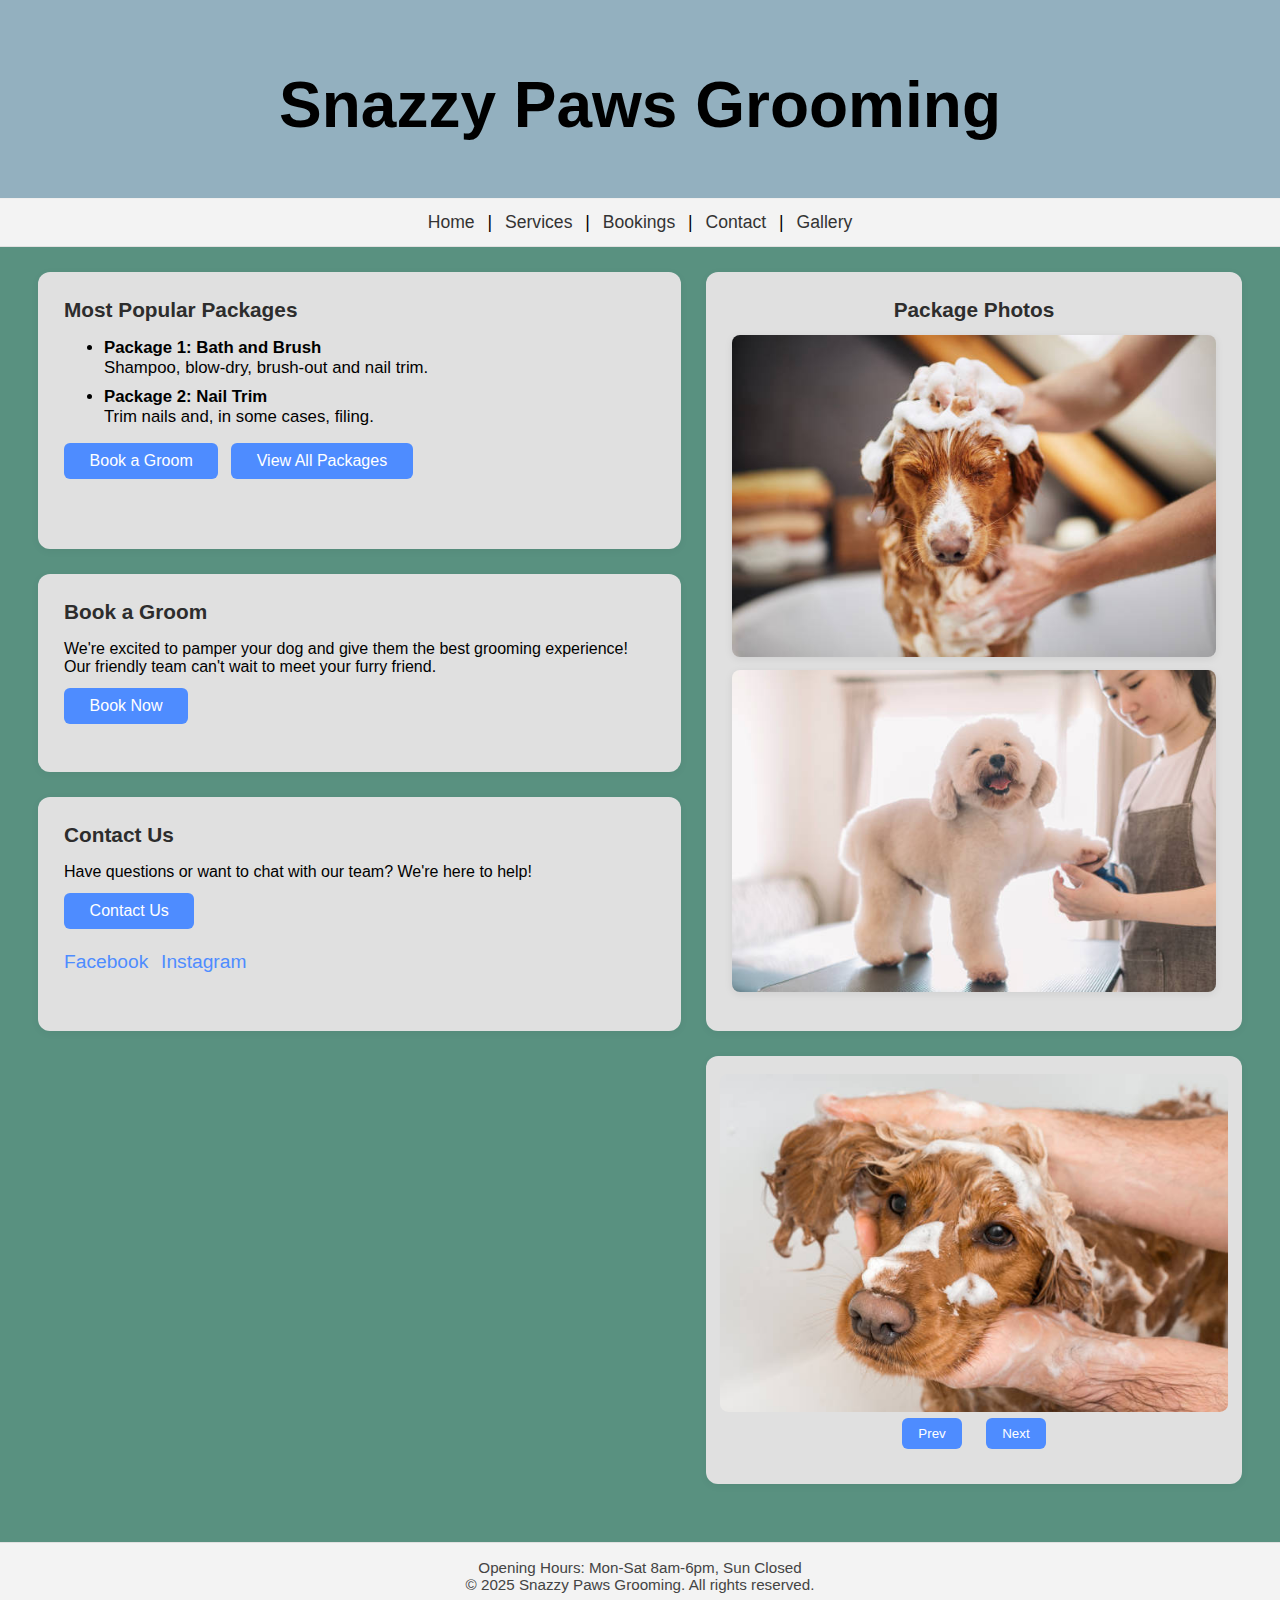
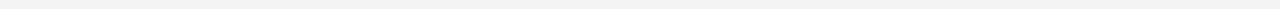
<file: index.html>
<!DOCTYPE html>
<html>
<head>
<meta charset="utf-8">
<title>Snazzy Paws Grooming</title>
<link rel="stylesheet" href="style.css">
</head>
<body>
    <header>
        <h1>Snazzy Paws Grooming</h1>
    </header>
    <nav>
        <a href="index.html">Home</a> |
        <a href="services.html">Services</a> |
        <a href="bookings.html">Bookings</a> |
        <a href="contact.html">Contact</a> |
        <a href="gallery.html">Gallery</a>
    </nav>
    <div class="main-container">
        <div class="left-column">
            <!-- Most Popular Packages -->
            <div class="section">
                <div class="section-title">Most Popular Packages</div>
                <ul class="package-list">
                    <li>
                        <strong>Package 1: Bath and Brush</strong><br>
                        Shampoo, blow-dry, brush-out and nail trim.
                    </li>
                    <li>
                        <strong>Package 2: Nail Trim</strong><br>
                        Trim nails and, in some cases, filing.
                    </li>
                </ul>
                <div class="btn-group">
                    <a href="bookings.html" class="main-btn">Book a Groom</a>
                    <a href="services.html" class="main-btn">View All Packages</a>
                </div>
            </div>
            <!-- Book a Groom -->
            <div class="section">
                <div class="section-title">Book a Groom</div>
                <p>
                    We're excited to pamper your dog and give them the best grooming experience! 
                    Our friendly team can't wait to meet your furry friend.<br>
                    <a href="bookings.html" class="main-btn" style="margin-top:12px;">Book Now</a>
                </p>
            </div>
            <!-- Contact Us -->
            <div class="section">
                <div class="section-title">Contact Us</div>
                <p>
                    Have questions or want to chat with our team? We're here to help!<br>
                    <a href="contact.html" class="main-btn" style="margin-top:12px;">Contact Us</a>
                </p>
                <div class="social-links">
                    <a href="https://facebook.com/" target="_blank">Facebook</a>
                    <a href="https://instagram.com/" target="_blank">Instagram</a>
                </div>
            </div>
        </div>
        <div class="right-column">
            <!-- Package Photos -->
            <div class="section package-photos">
                <div class="section-title">Package Photos</div>
                <img src="package1.jfif" alt="Bath and Brush Photo">
                <img src="package2.jpg" alt="Nail Trim Photo">
            </div>
            <!-- Carousel -->
            <div class="section">
                <div class="carousel">
                    <img src="dog1.jfif" class="carousel-image active" alt="Dog 1">
                    <img src="dog2.jfif" class="carousel-image" alt="Dog 2">
                    <img src="dog3.jfif" class="carousel-image" alt="Dog 3">
                    <button onclick="prevImage()" class="carousel-btn">Prev</button>
                    <button onclick="nextImage()" class="carousel-btn">Next</button>
                </div>
            </div>
        </div>
    </div>
<script>
let current = 0;
const images = document.querySelectorAll('.carousel-image');
let intervalId;

function showImage(idx) {
    images.forEach((img, i) => {
        img.classList.toggle('active', i === idx);
    });
}

function prevImage() {
    current = (current - 1 + images.length) % images.length;
    showImage(current);
}

function nextImage() {
    current = (current + 1) % images.length;
    showImage(current);
}

function startCarousel() {
    intervalId = setInterval(() => {
        nextImage();
    }, 2000);
}

function stopCarousel() {
    clearInterval(intervalId);
}

// Pause on hover
images.forEach(img => {
    img.addEventListener('mouseenter', stopCarousel);
    img.addEventListener('mouseleave', startCarousel);
});

// Start carousel on load
showImage(current);
startCarousel();
</script>
<footer style="text-align:center; background:#f3f3f3; padding:16px 0; font-size:0.95rem; color:#444; border-top:1px solid #e0e0e0; margin-top:24px;">
        Opening Hours: Mon-Sat 8am-6pm, Sun Closed <br>
        &copy; 2025 Snazzy Paws Grooming. All rights reserved.<br>
    </footer>
</body>

</html>
</file>
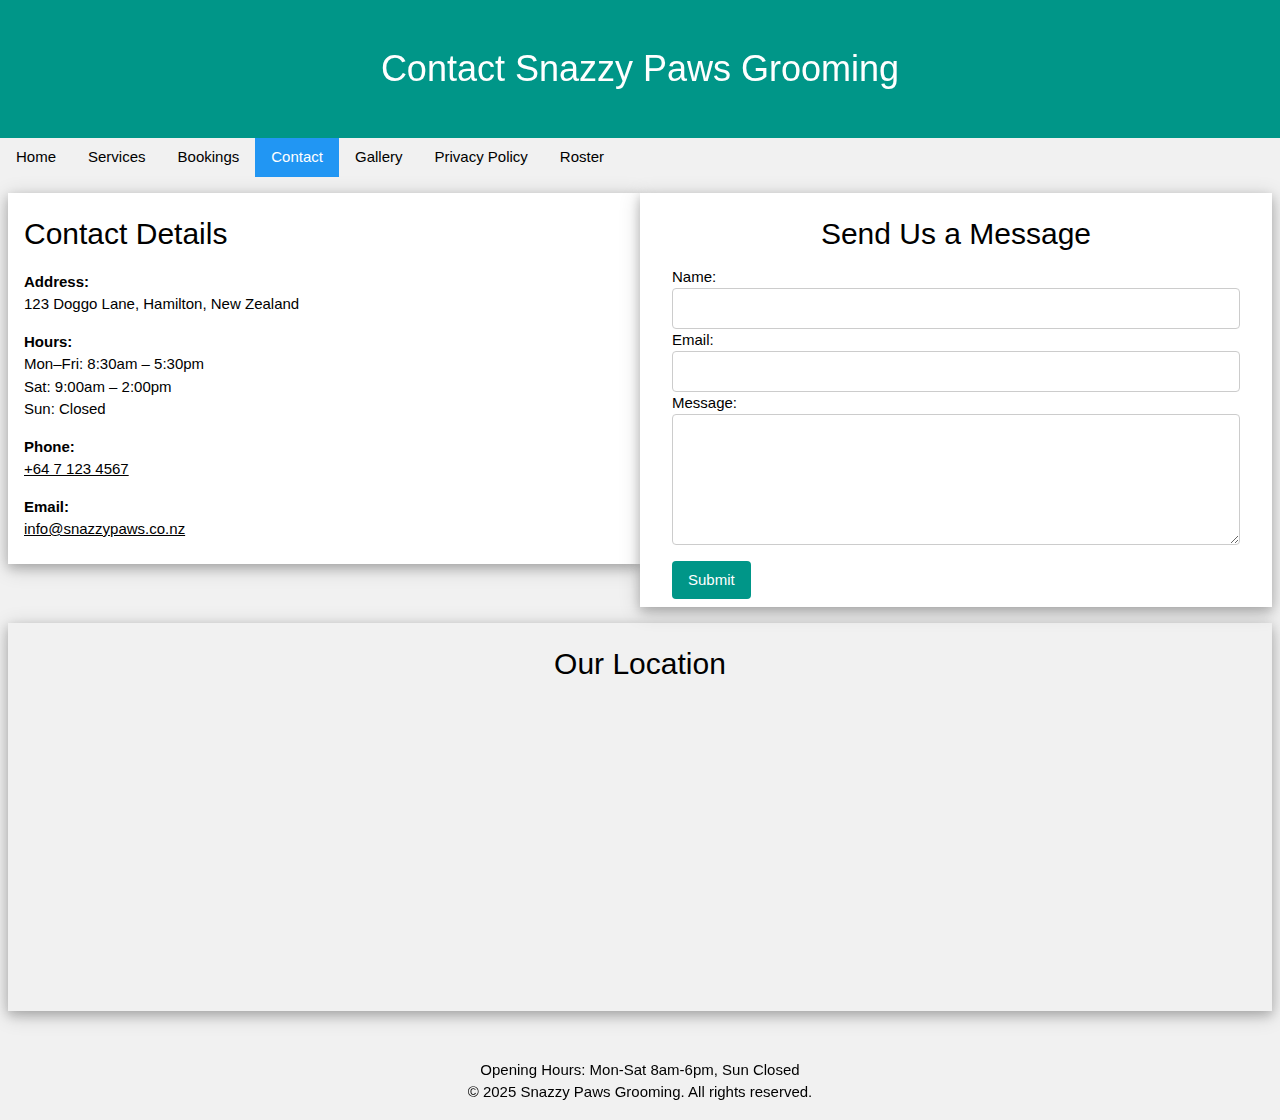
<file: contact.html>
<!DOCTYPE html>
<html lang="en">
<head>
<meta charset="UTF-8">
<title>Contact - Snazzy Paws Grooming</title>
<base href="/Assignment-2/">
<!-- W3.CSS -->
<link rel="stylesheet" href="https://www.w3schools.com/w3css/4/w3.css">
</head>
<body class="w3-light-grey">

<!-- Header -->
<header class="w3-container w3-teal w3-center w3-padding-32">
    <h1>Contact Snazzy Paws Grooming</h1>
</header>

<!-- Navigation -->
<nav class="w3-bar w3-light-grey w3-center">
    <a href="index.html" class="w3-bar-item w3-button">Home</a>
    <a href="services.html" class="w3-bar-item w3-button">Services</a>
    <a href="bookings.html" class="w3-bar-item w3-button">Bookings</a>
    <a href="contact.html" class="w3-bar-item w3-button w3-blue">Contact</a>
    <a href="gallery.html" class="w3-bar-item w3-button">Gallery</a>
    <a href="privacy-policy.html" class="w3-bar-item w3-button">Privacy Policy</a>
    <a href="staff-roster.html" class="w3-bar-item w3-button">Roster</a>
</nav>

<!-- Main Grid -->
<div class="w3-row-padding w3-margin-top w3-margin-bottom">

    <!-- Contact Details -->
    <div class="w3-col l6 m12 s12 w3-card-4 w3-padding w3-white w3-margin-bottom">
        <h2>Contact Details</h2>
        <p><strong>Address:</strong><br>
        123 Doggo Lane, Hamilton, New Zealand</p>

        <p><strong>Hours:</strong><br>
        Mon–Fri: 8:30am – 5:30pm<br>
        Sat: 9:00am – 2:00pm<br>
        Sun: Closed</p>

        <p><strong>Phone:</strong><br>
        <a href="tel:+6471234567">+64 7 123 4567</a></p>

        <p><strong>Email:</strong><br>
        <a href="mailto:info@snazzypaws.co.nz">info@snazzypaws.co.nz</a></p>
    </div>

    <!-- Contact Form -->
    <div class="w3-col l6 m12 s12 w3-card-4 w3-padding w3-white w3-margin-bottom">
        <form class="w3-container" action="#" method="post">
            <h2 class="w3-center">Send Us a Message</h2>
            <label for="name">Name:</label>
            <input class="w3-input w3-border w3-round" type="text" id="name" name="name" required>

            <label for="email">Email:</label>
            <input class="w3-input w3-border w3-round" type="email" id="email" name="email" required>

            <label for="message">Message:</label>
            <textarea class="w3-input w3-border w3-round" id="message" name="message" rows="5" required></textarea>

            <button class="w3-button w3-teal w3-round w3-margin-top" type="submit">Submit</button>
        </form>
    </div>

    <!-- Map -->
    <div class="w3-col l12 m12 s12 w3-card-4 w3-padding w3-margin-bottom">
        <h2 class="w3-center">Our Location</h2>
        <iframe
            src="https://www.google.com/maps/embed?pb=!1m18!1m12!1m3!1d3207.073484646208!2d175.2771983153087!3d-37.78700197975761!2m3!1f0!2f0!3f0!3m2!1i1024!2i768!4f13.1!3m3!1m2!1s0x6d6d2f3e7b7b7b7b%3A0x7b7b7b7b7b7b7b7b!2sHamilton%2C%20New%20Zealand!5e0!3m2!1sen!2snz!4v1614033439396!5m2!1sen!2snz"
            width="100%" height="300" style="border:0;" allowfullscreen="" loading="lazy"></iframe>
    </div>

</div>

<!-- Footer -->
<footer class="w3-container w3-light-grey w3-center w3-padding-16">
    Opening Hours: Mon-Sat 8am-6pm, Sun Closed <br>
    &copy; 2025 Snazzy Paws Grooming. All rights reserved.
</footer>

</body>
</html>
</file>
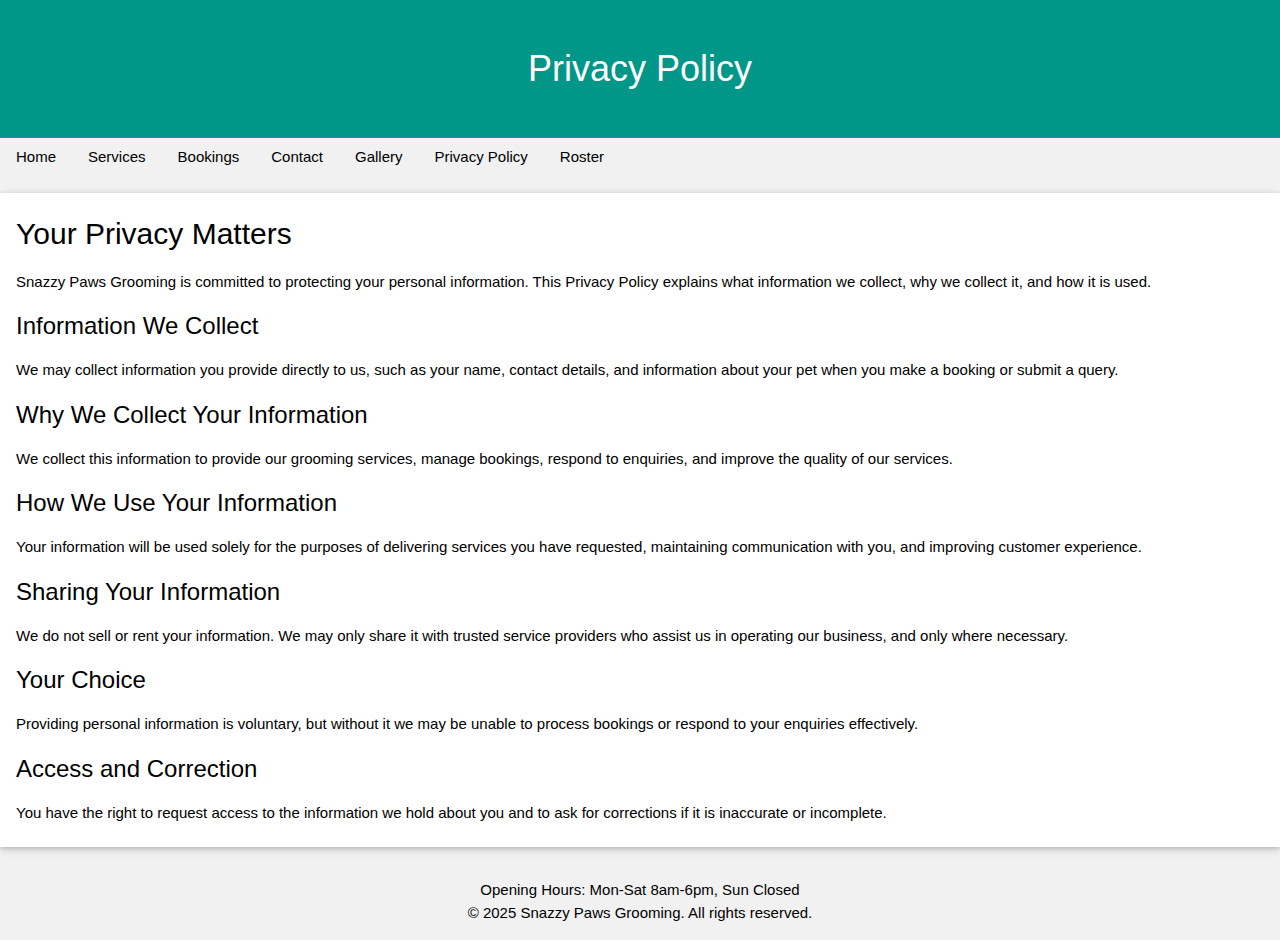
<file: privacy-policy.html>
<!DOCTYPE html>
<html lang="en">
<head>
  <meta charset="UTF-8">
  <meta name="description" content="Snazzy Paws Grooming Privacy Policy">
  <meta name="viewport" content="width=device-width, initial-scale=1.0">
  <title>Privacy Policy - Snazzy Paws Grooming</title>
  <!-- W3.CSS -->
  <link rel="stylesheet" href="https://www.w3schools.com/w3css/4/w3.css">
</head>
<body class="w3-light-grey">

  <!-- Header -->
  <header class="w3-container w3-teal w3-center w3-padding-32">
    <h1>Privacy Policy</h1>
  </header>

  <!-- Navigation -->
  <nav class="w3-bar w3-light-grey w3-center">
    <a href="index.html" class="w3-bar-item w3-button">Home</a>
    <a href="services.html" class="w3-bar-item w3-button">Services</a>
    <a href="bookings.html" class="w3-bar-item w3-button">Bookings</a>
    <a href="contact.html" class="w3-bar-item w3-button">Contact</a>
    <a href="gallery.html" class="w3-bar-item w3-button">Gallery</a>
    <a href="privacy-policy.html" class="w3-bar-item w3-button">Privacy Policy</a>
    <a href="staff-roster.html" class="w3-bar-item w3-button">Roster</a>
  </nav>

  <!-- Main Content -->
  <div class="w3-container w3-white w3-card w3-padding w3-margin-top w3-margin-bottom">

    <h2>Your Privacy Matters</h2>
    <p>Snazzy Paws Grooming is committed to protecting your personal information. This Privacy Policy explains what information we collect, why we collect it, and how it is used.</p>

    <h3>Information We Collect</h3>
    <p>We may collect information you provide directly to us, such as your name, contact details, and information about your pet when you make a booking or submit a query.</p>

    <h3>Why We Collect Your Information</h3>
    <p>We collect this information to provide our grooming services, manage bookings, respond to enquiries, and improve the quality of our services.</p>

    <h3>How We Use Your Information</h3>
    <p>Your information will be used solely for the purposes of delivering services you have requested, maintaining communication with you, and improving customer experience.</p>

    <h3>Sharing Your Information</h3>
    <p>We do not sell or rent your information. We may only share it with trusted service providers who assist us in operating our business, and only where necessary.</p>

    <h3>Your Choice</h3>
    <p>Providing personal information is voluntary, but without it we may be unable to process bookings or respond to your enquiries effectively.</p>

    <h3>Access and Correction</h3>
    <p>You have the right to request access to the information we hold about you and to ask for corrections if it is inaccurate or incomplete.</p>

  </div>

  <!-- Footer -->
  <footer class="w3-container w3-light-grey w3-center w3-padding-16">
    Opening Hours: Mon-Sat 8am-6pm, Sun Closed <br>
    &copy; 2025 Snazzy Paws Grooming. All rights reserved.
  </footer>

</body>
</html>
</file>
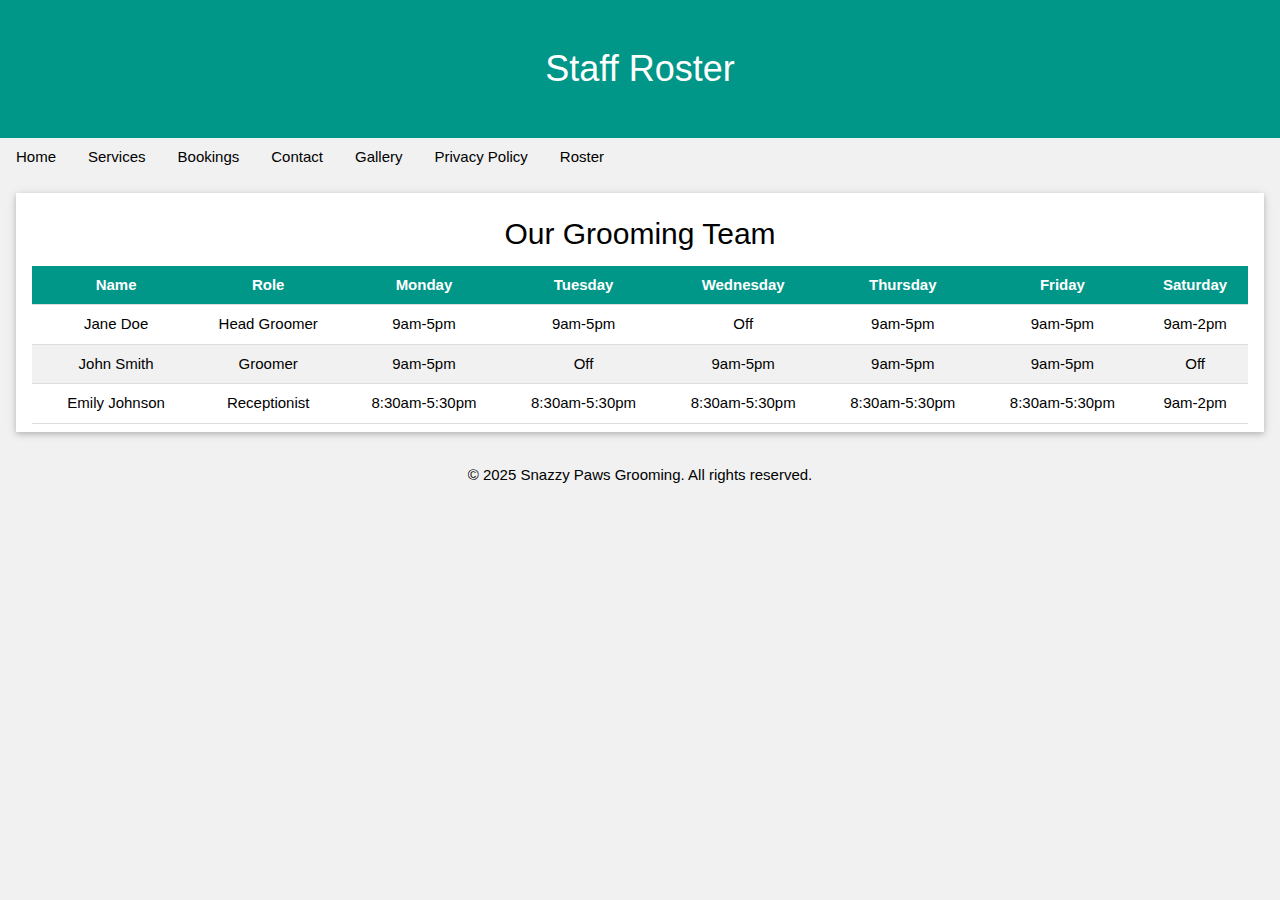
<file: staff-roster.html>
<!DOCTYPE html>
<html lang="en">
<head>
    <meta charset="UTF-8">
    <meta name="description" content="Snazzy Paws Grooming Staff Roster - See our team and their working hours.">
    <meta name="viewport" content="width=device-width, initial-scale=1.0">
    <title>Staff Roster - Snazzy Paws Grooming</title>
    <link rel="stylesheet" href="https://www.w3schools.com/w3css/4/w3.css">
</head>
<body class="w3-light-grey">

<!-- Header -->
<header class="w3-container w3-teal w3-center w3-padding-32">
    <h1>Staff Roster</h1>
</header>

<!-- Navigation -->
<nav class="w3-bar w3-light-grey w3-center">
    <a href="index.html" class="w3-bar-item w3-button">Home</a>
    <a href="services.html" class="w3-bar-item w3-button">Services</a>
    <a href="bookings.html" class="w3-bar-item w3-button">Bookings</a>
    <a href="contact.html" class="w3-bar-item w3-button">Contact</a>
    <a href="gallery.html" class="w3-bar-item w3-button">Gallery</a>
    <a href="privacy-policy.html" class="w3-bar-item w3-button">Privacy Policy</a>
    <a href="staff-roster.html" class="w3-bar-item w3-button">Roster</a>
</nav>

<!-- Staff Table -->
<div class="w3-container w3-white w3-card w3-margin w3-padding">
    <h2 class="w3-center">Our Grooming Team</h2>
    <table class="w3-table w3-striped w3-bordered w3-hoverable w3-centered">
        <thead>
            <tr class="w3-teal">
                <th>Name</th>
                <th>Role</th>
                <th>Monday</th>
                <th>Tuesday</th>
                <th>Wednesday</th>
                <th>Thursday</th>
                <th>Friday</th>
                <th>Saturday</th>
            </tr>
        </thead>
        <tbody>
            <tr>
                <td>Jane Doe</td>
                <td>Head Groomer</td>
                <td>9am-5pm</td>
                <td>9am-5pm</td>
                <td>Off</td>
                <td>9am-5pm</td>
                <td>9am-5pm</td>
                <td>9am-2pm</td>
            </tr>
            <tr>
                <td>John Smith</td>
                <td>Groomer</td>
                <td>9am-5pm</td>
                <td>Off</td>
                <td>9am-5pm</td>
                <td>9am-5pm</td>
                <td>9am-5pm</td>
                <td>Off</td>
            </tr>
            <tr>
                <td>Emily Johnson</td>
                <td>Receptionist</td>
                <td>8:30am-5:30pm</td>
                <td>8:30am-5:30pm</td>
                <td>8:30am-5:30pm</td>
                <td>8:30am-5:30pm</td>
                <td>8:30am-5:30pm</td>
                <td>9am-2pm</td>
            </tr>
        </tbody>
    </table>
</div>

<!-- Footer -->
<footer class="w3-container w3-light-grey w3-center w3-padding-16">
    &copy; 2025 Snazzy Paws Grooming. All rights reserved.
</footer>

</body>
</html>
</file>
<file: style.css>
/* Reset and base styles */
html, body {
    height: 100%;
    margin: 0;
    padding: 0;
    box-sizing: border-box;
    font-family: Arial, sans-serif;
    background: #599180;
    width: 100%;
    min-height: 100vh;
}

/* Header */
header {
    text-align: center;
    padding: 2vw 0 1vw 0;
    background: #93b0bf;
    font-size: 2rem;
    border-bottom: 1px solid #eee;
}

/* Navigation */
nav {
    text-align: center;
    background: #f3f3f3;
    padding: 1vw 0;
    font-size: 1.1rem;
    border-bottom: 1px solid #e0e0e0;
}
nav a {
    margin: 0 0.5rem;
    text-decoration: none;
    color: #333;
    transition: color 0.2s;
}
nav a:hover {
    color: #2563eb;
}

/* Main layout */
.main-container {
    display: flex;
    flex-direction: row;
    width: 100%;
    max-width: 1440px;
    margin: 0 auto 32px auto;
    min-height: calc(100vh - 120px);
}
.left-column, .right-column {
    display: flex;
    flex-direction: column;
    gap: 2vw;
    padding: 2vw;
    flex: 1;
}
.left-column { flex: 1.2; padding-left: 3vw; padding-right: 1vw; }
.right-column { flex: 1; padding-left: 1vw; padding-right: 3vw; align-items: center; }

/* Sections */
.section {
    background: #e0e0e0;
    border-radius: 12px;
    box-shadow: 0 2px 8px rgba(0,0,0,0.05);
    padding: 2vw;
}
.section-title {
    font-size: 1.3rem;
    font-weight: bold;
    margin-bottom: 1vw;
    color: #2d2d2d;
}

/* Package list */
.package-list li { margin-bottom: 0.7vw; font-size: 1.05rem; }

/* Buttons */
.btn-group {
    display: flex;
    gap: 1vw;
    flex-wrap: wrap;
    margin-bottom: 38px;
}
.main-btn {
    padding: 0.7vw 2vw;
    font-size: 1rem;
    border-radius: 6px;
    border: none;
    background: #4e8cff;
    color: #fff;
    cursor: pointer;
    text-decoration: none;
    display: inline-block;
    transition: background 0.2s;
    margin-bottom: 0.5vw;
}
.main-btn:hover { background: #2563eb; }

/* Social links */
.social-links {
    display: flex;
    gap: 1vw;
    flex-wrap: wrap;
    margin-top: 1vw;
    margin-bottom: 32px;
}
.social-links a {
    color: #4e8cff;
    font-size: 1.2rem;
    text-decoration: none;
    transition: color 0.2s;
}
.social-links a:hover { color: #2563eb; }

/* Package photos */
.package-photos {
    display: flex;
    flex-direction: column;
    align-items: center;
    width: 100%;
    max-width: 580px;
    box-sizing: border-box;
}
.package-photos img {
    width: 100%;
    height: auto;
    border-radius: 8px;
    margin-bottom: 1vw;
    box-shadow: 0 2px 8px rgba(0,0,0,0.08);
}

/* Carousel */
.carousel {
    position: relative;
    width: 100%;
    max-width: 580px;
    margin: 0 auto;
    text-align: center;
    aspect-ratio: 300/168;
}
.carousel-image {
    width: 100%;
    height: auto;
    object-fit: cover;
    position: absolute;
    left: 0;
    top: 0;
    opacity: 0;
    transition: opacity 1s, transform 1s;
    z-index: 1;
    border-radius: 8px;
    transform: scale(1);
}
.carousel-image.active {
    opacity: 1;
    z-index: 2;
    position: relative;
    transform: scale(1.05);
}
.carousel-btn {
    margin: 10px;
    padding: 8px 16px;
    border-radius: 6px;
    border: none;
    background: #4e8cff;
    color: #fff;
    cursor: pointer;
    transition: background 0.2s;
}
.carousel-btn:hover { background: #2563eb; }

/* Footer */
footer {
    text-align: center;
    background: #f3f3f3;
    padding: 16px 0;
    font-size: 0.95rem;
    color: #444;
    border-top: 1px solid #e0e0e0;
    margin-top: 24px;
}

/* Responsive: Tablets & smaller screens */
@media (max-width: 900px) {
    .main-container {
        flex-direction: column;
        height: auto;
    }
    .left-column, .right-column { padding: 4vw 2vw; }
    .package-photos img, .carousel { max-width: 100%; }
}

/* Responsive: Mobile phones */
@media (max-width: 600px) {
    header { font-size: 1.5rem; padding: 4vw 2vw; }
    nav { font-size: 1rem; padding: 2vw 0; }
    .section-title { font-size: 1.1rem; }
    .main-btn { font-size: 0.9rem; padding: 2vw 3vw; width: 100%; }
    .btn-group { flex-direction: column; gap: 2vw; }
    .social-links { flex-direction: column; }
    .package-photos img, .carousel { height: auto; }
    .carousel-image { position: relative; width: 100%; height: auto; }
}
</file>
